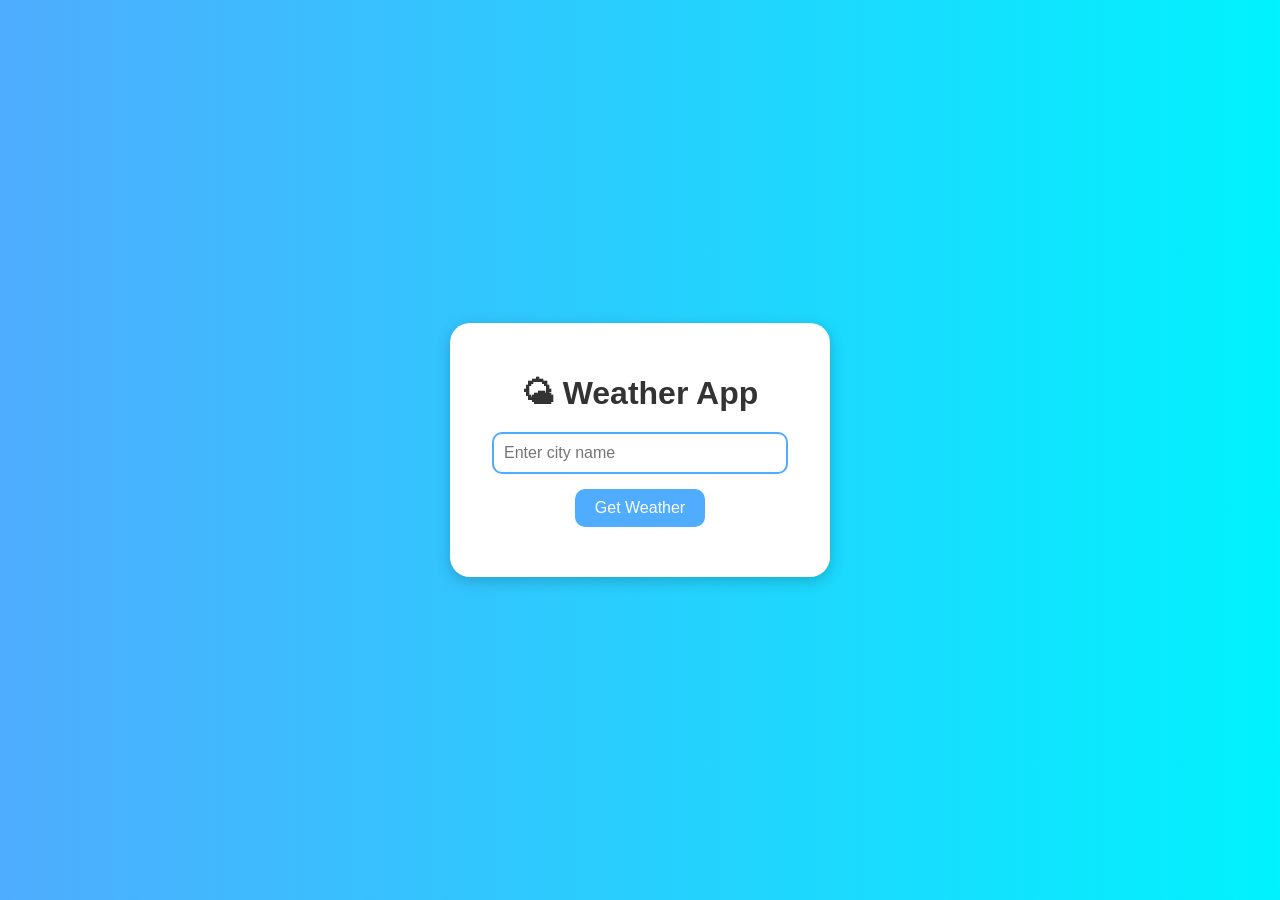
<file: index.html>
<!DOCTYPE html>
<html lang="en">

<head>
    <meta charset="UTF-8">
    <meta name="viewport" content="width=device-width, initial-scale=1.0">
    <title>Weather App</title>

    <link rel="stylesheet" href="style.css">
</head>

<body>

    <div class="container">

        <h1>🌤 Weather App</h1>

        <input type="text" id="city" placeholder="Enter city name">

        <button onclick="getWeather()">Get Weather</button>

        <div id="result"></div>

    </div>

    <script src="script.js"></script>

</body>

</html>
</file>
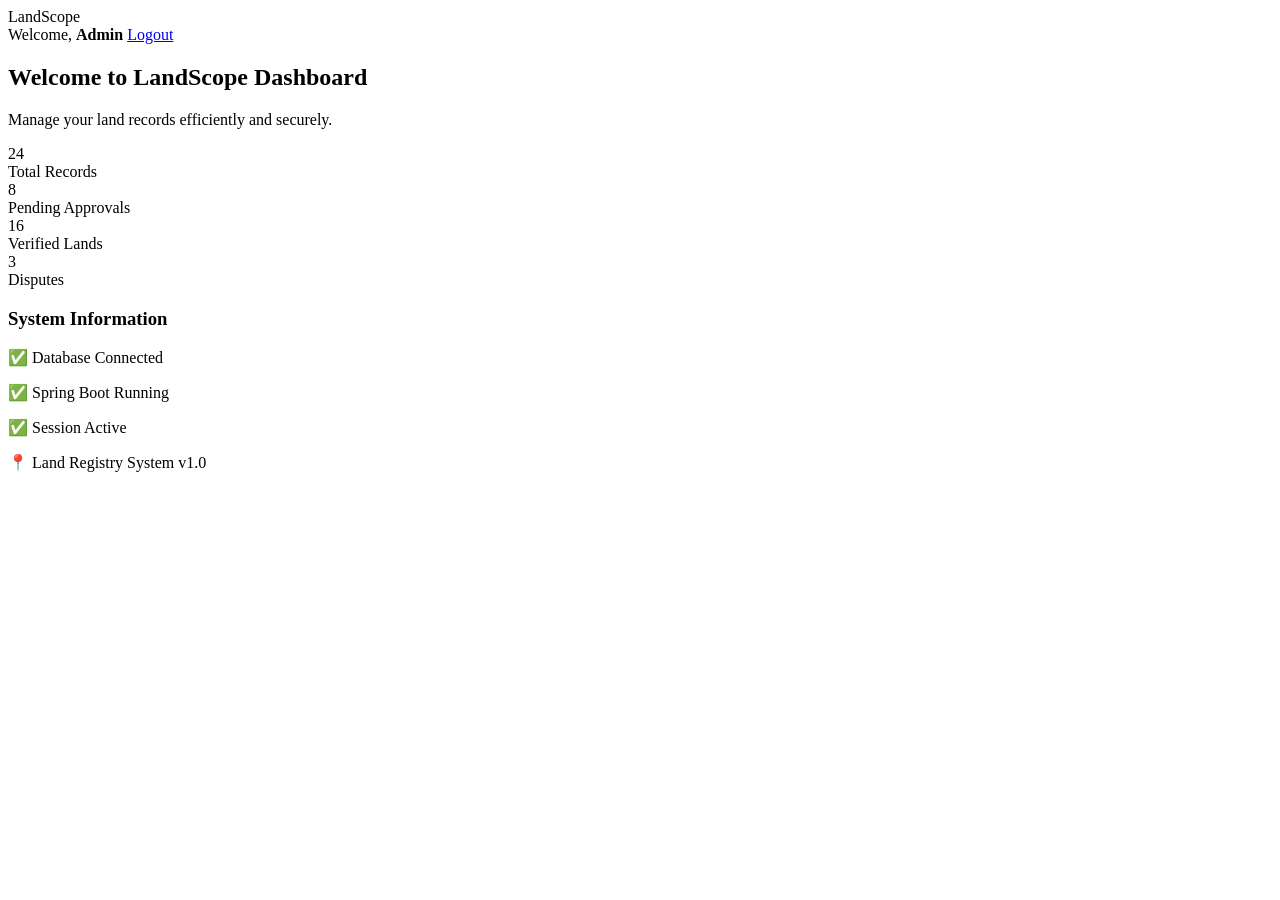
<file: LandScope/target/classes/templates/dashboard.html>
<!DOCTYPE html>
<html xmlns:th="http://www.thymeleaf.org">
<head>
    <meta charset="UTF-8">
    <title>LandScope - Dashboard</title>
    <link rel="stylesheet" th:href="@{/css/style.css}">
</head>
<body class="dashboard-body">

<nav class="navbar">
    <div class="brand">Land<span>Scope</span></div>
    <div class="nav-right">
        <span class="user-name">Welcome, <strong>Admin</strong></span>
        <a href="/logout" class="logout-btn">Logout</a>
    </div>
</nav>

<div class="dashboard-content">
    <div class="welcome-banner">
        <h2>Welcome to LandScope Dashboard</h2>
        <p>Manage your land records efficiently and securely.</p>
    </div>

    <div class="stats-grid">
        <div class="stat-card">
            <div class="stat-number">24</div>
            <div class="stat-label">Total Records</div>
        </div>
        <div class="stat-card">
            <div class="stat-number">8</div>
            <div class="stat-label">Pending Approvals</div>
        </div>
        <div class="stat-card">
            <div class="stat-number">16</div>
            <div class="stat-label">Verified Lands</div>
        </div>
        <div class="stat-card">
            <div class="stat-number">3</div>
            <div class="stat-label">Disputes</div>
        </div>
    </div>

    <h3 class="section-title">System Information</h3>
    <div class="info-card">
        <p>✅ Database Connected</p>
        <p>✅ Spring Boot Running</p>
        <p>✅ Session Active</p>
        <p>📍 Land Registry System v1.0</p>
    </div>
</div>

</body>
</html>
</file>
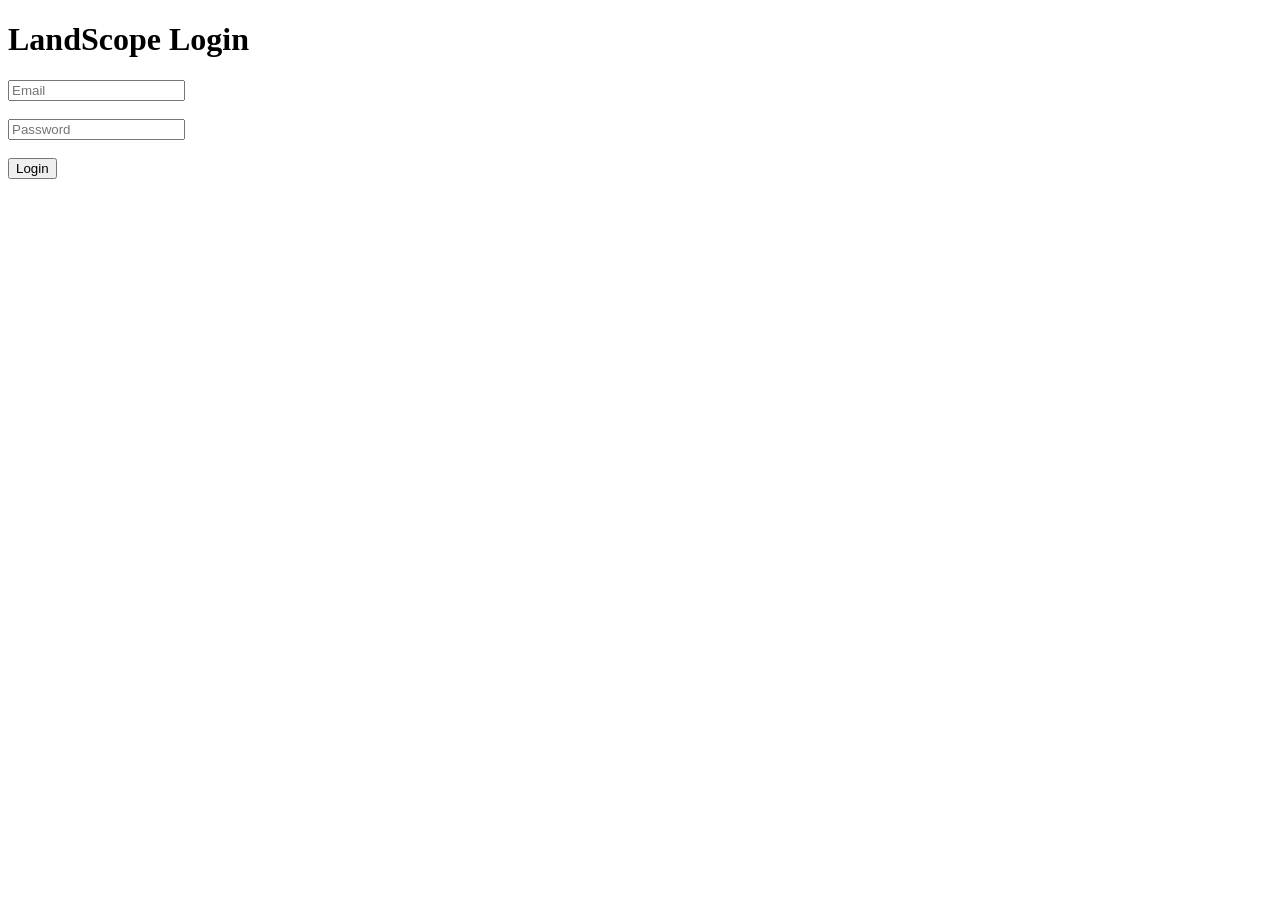
<file: LandScope/target/classes/templates/login.html>
<!DOCTYPE html>
<html>
<head>
    <title>LandScope Login</title>
</head>
<body>

<h1>LandScope Login</h1>

<input type="email" placeholder="Email">
<br><br>

<input type="password" placeholder="Password">
<br><br>

<button>Login</button>

</body>
</html>
</file>
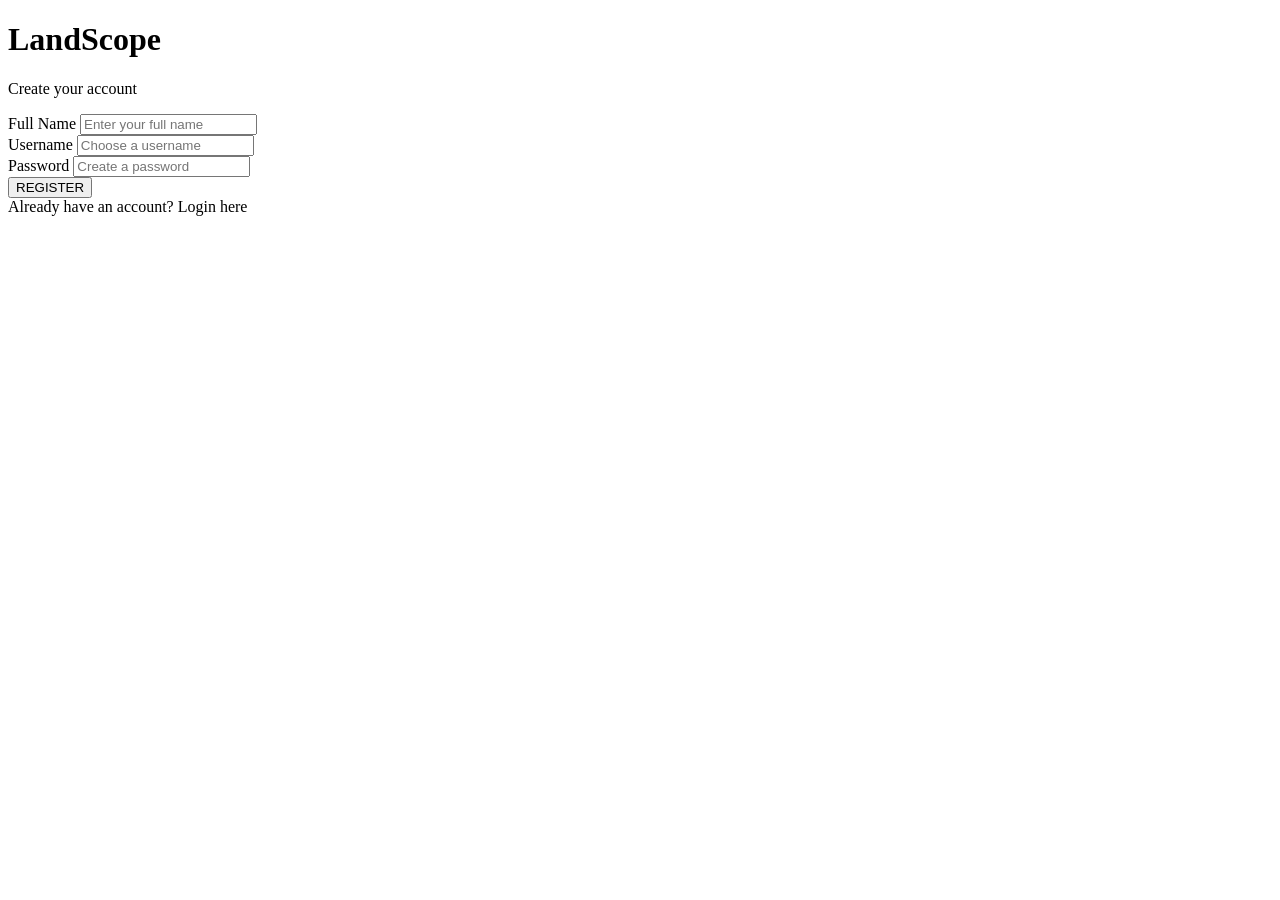
<file: LandScope/target/classes/templates/register.html>
<!DOCTYPE html>
<html xmlns:th="http://www.thymeleaf.org">
<head>
    <meta charset="UTF-8">
    <title>LandScope - Register</title>
    <link rel="stylesheet" th:href="@{/css/style.css}">
</head>
<body>
<div class="card">
    <div class="logo">
        <h1>Land<span>Scope</span></h1>
        <p>Create your account</p>
    </div>

    <form th:action="@{/register}" method="post">
        <div class="form-group">
            <label>Full Name</label>
            <input type="text" name="fullName" placeholder="Enter your full name" required />
        </div>
        <div class="form-group">
            <label>Username</label>
            <input type="text" name="username" placeholder="Choose a username" required />
        </div>
        <div class="form-group">
            <label>Password</label>
            <input type="password" name="password" placeholder="Create a password" required />
        </div>
        <button type="submit" class="btn">REGISTER</button>
    </form>

    <div class="link-text">
        Already have an account? <a th:href="@{/login}">Login here</a>
    </div>
</div>
</body>
</html>
</file>
<file: style.css>
body{
    margin:0;
    padding:0;
    font-family:Arial, sans-serif;
    background:linear-gradient(to right, #4facfe, #00f2fe);
    height:100vh;
    display:flex;
    justify-content:center;
    align-items:center;
}

.container{
    background:white;
    width:320px;
    padding:30px;
    border-radius:20px;
    text-align:center;
    box-shadow:0 4px 15px rgba(0,0,0,0.2);
}

h1{
    color:#333;
    margin-bottom:20px;
}

input{
    width:85%;
    padding:10px;
    border:2px solid #4facfe;
    border-radius:10px;
    outline:none;
    font-size:16px;
}

button{
    margin-top:15px;
    padding:10px 20px;
    border:none;
    border-radius:10px;
    background:#4facfe;
    color:white;
    font-size:16px;
    cursor:pointer;
}

button:hover{
    background:#00c6fb;
}

#result{
    margin-top:20px;
    color:#333;
}

#result h2{
    margin-bottom:10px;
}

#result h1{
    font-size:45px;
    margin:10px 0;
}
</file>
